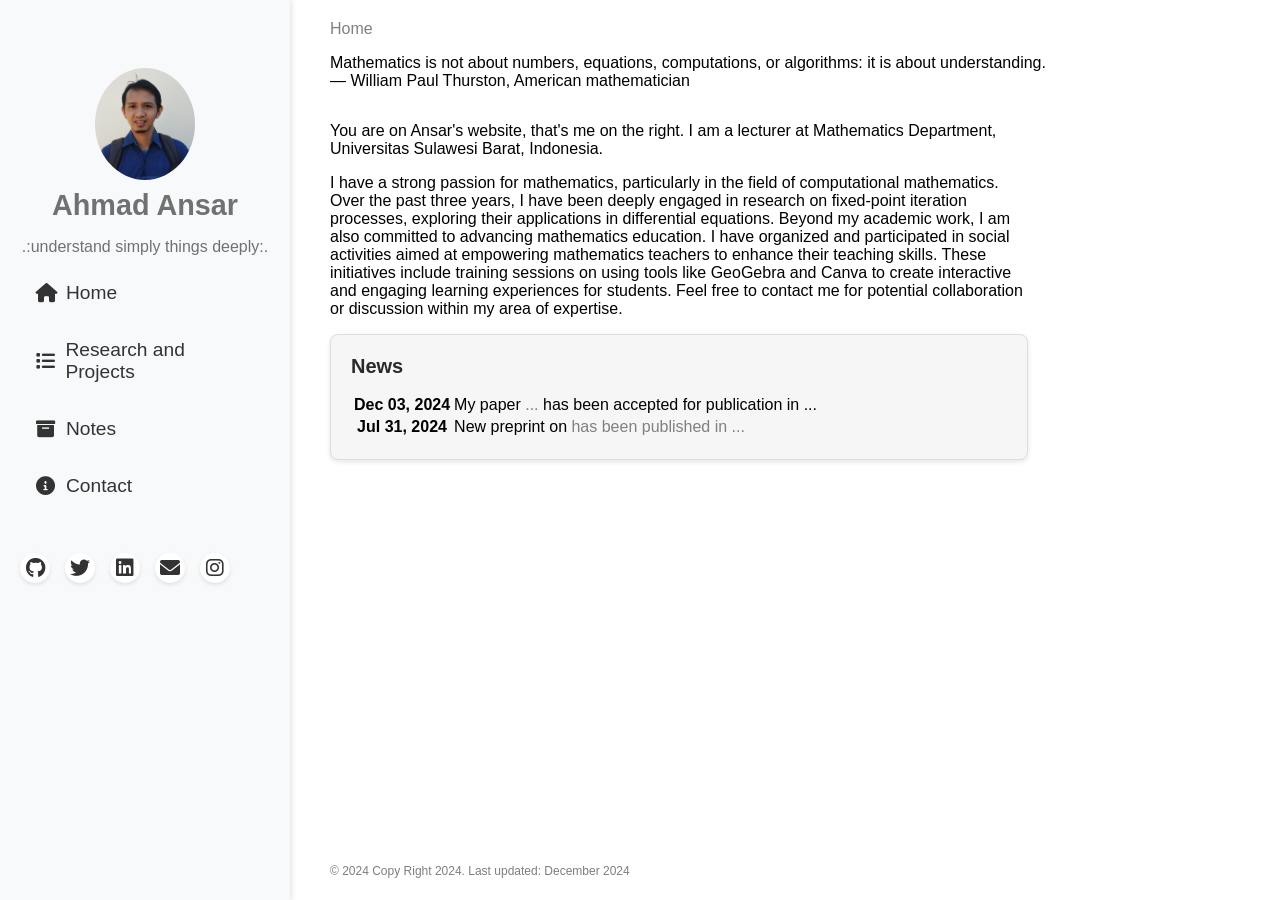
<file: index.html>
<!DOCTYPE html>
<html lang="en">
  <head>
    <meta charset="UTF-8" />
    <meta name="viewport" content="width=device-width, initial-scale=1.0" />
    <title>Ansar's Page</title>
    <link rel="stylesheet" href="styles.css" />
    <link href="https://cdnjs.cloudflare.com/ajax/libs/font-awesome/6.0.0-beta3/css/all.min.css" rel="stylesheet" />
  </head>
  <body>
    <div class="sidebar">
      <div class="logo">
        <img class="image" src="ansar.PNG" alt="Chirpy Logo" />
        <h1>Ahmad Ansar</h1>
        <p>.:understand simply things deeply:.</p>
      </div>
      <nav>
        <ul>
          <li>
            <a href="index.html" id="home-link">
              <i class="fas fa-home menu-icon"></i>
              Home
            </a>
          </li>
          <li>
            <a href="research.html" id="categories-link">
              <i class="fas fa-list menu-icon"></i>
              Research and Projects
            </a>
          </li>
                 <!-- i class="fas fa-tags menu-icon"-->
          <li>
            <a href="notes.html" id="archives-link">
              <i class="fas fa-archive menu-icon"></i>
              Notes
            </a>
          </li>
          <li>
            <a href="about.html" id="about-link">
              <i class="fas fa-info-circle menu-icon"></i>
              Contact
            </a>
          </li>
        </ul>
      </nav>
      <div class="social-icons">
        <a href="https://ahmadansar06.github.io/" target="_blank">
          <i class="fab fa-github"></i>
        </a>
        <a href="https://x.com/ahmadansar06" target="_blank">
          <i class="fab fa-twitter"></i>
        </a>
        <a href="https://www.linkedin.com/in/ahmad-ansar/" target="_blank">
          <i class="fab fa-linkedin"></i>
        </a>
        <a href="mailto:aa.math06@gmail.com" target="_blank">
          <i class="fas fa-envelope"></i>
        </a>
        <a href="https://www.instagram.com/ahmadansar06/" target="_blank">
          <i class="fab fa-instagram"></i>
        </a>
      </div>
    </div>

    <div class="content">
      <a href="index.html">Home</a>
      <header>
        <p> Mathematics is not about numbers, equations, computations, or algorithms: it is about understanding.<br/>
— William Paul Thurston, American mathematician <br/>
          </p>
      </header>
            <main>
           

                            
        <section class="cards">

           <div>
             <p>
               You are on Ansar's website, that's me on the right. I am a lecturer at Mathematics Department, Universitas Sulawesi Barat, Indonesia.
             </p>

             <p>I have a strong passion for mathematics, particularly in the field of computational mathematics. Over the past three years, I have been deeply engaged in research on fixed-point iteration processes, exploring their applications in differential equations.

Beyond my academic work, I am also committed to advancing mathematics education. I have organized and participated in social activities aimed at empowering mathematics teachers to enhance their teaching skills. These initiatives include training sessions on using tools like GeoGebra and Canva to create interactive and engaging learning experiences for students.

Feel free to contact me for potential collaboration or discussion within my area of expertise.</p>
 </div>
          
          <div class="card">
            <h2>News</h2>
            <p> </p>
            <div class="news"> 
              <div class="table-responsive" style="max-height: 60vw"> 
                <table class="table table-sm table-borderless"> 
                  <tr> <th scope="row" style="width: 20%">Dec 03, 2024</th> 
                    <td> My paper <a href="https://anchamath.wordpress.com/" rel="external nofollow noopener" target="_blank">...</a> 
                      has been accepted for publication in ... </td> </tr>
                  <tr> <th scope="row" style="width: 20%">Jul 31, 2024</th> 
                    <td> New preprint on <a href="https://anchamath.wordpress.com/" rel="external nofollow noopener" target="_blank">
                    has been published in ...</td> </tr>
                  </td> </tr>
                </table> 
              </div> 
            </div>
          </div>
        </section>
      </main>
      <p class="copyright">© 2024 Copy Right 2024. Last updated: December 2024</p>
    </div>

  </body>

</html>
</file>
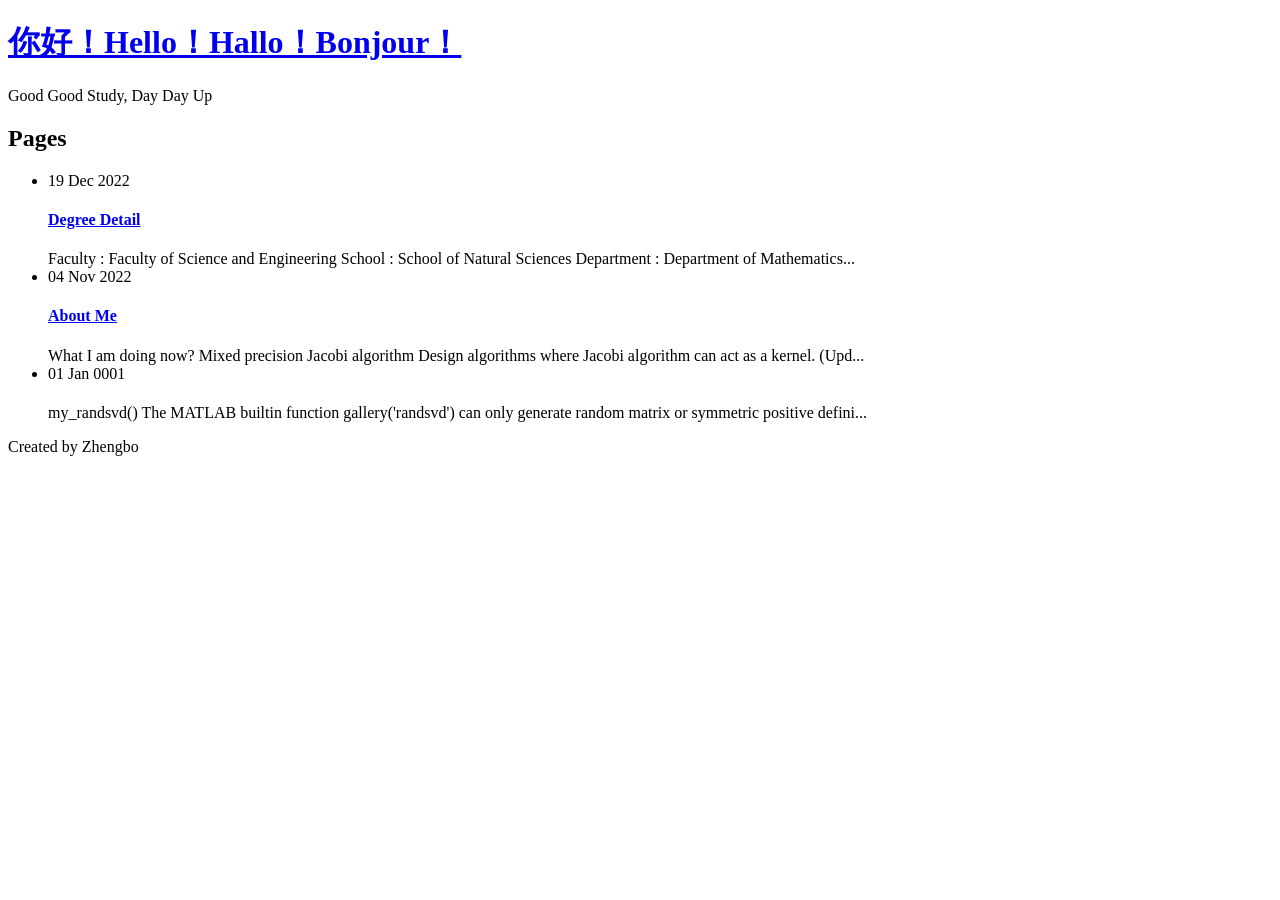
<file: pages/index.html>
<!DOCTYPE html>
<html>
<head>
	<meta charset="utf-8" />
	<meta http-equiv="X-UA-Compatible" content="IE=edge"><title>Pages - 你好！Hello！Hallo！Bonjour！</title><link rel="apple-touch-icon" sizes="180x180" href="/apple-touch-icon.png">
	<link rel="icon" type="image/png" sizes="32x32" href="/favicon-32x32.png">
	<link rel="icon" type="image/png" sizes="16x16" href="/favicon-16x16.png">
	<link rel="manifest" href="/site.webmanifest">

	<meta name="viewport" content="width=device-width, initial-scale=1">
	<link rel="alternate" type="application/rss+xml" href="https://zhengbo0503.github.io/pages/index.xml" title="你好！Hello！Hallo！Bonjour！" />
	<meta itemprop="name" content="Pages">
<meta itemprop="description" content=""><meta property="og:title" content="Pages" />
<meta property="og:description" content="" />
<meta property="og:type" content="website" />
<meta property="og:url" content="https://zhengbo0503.github.io/pages/" />
<meta name="twitter:card" content="summary"/>
<meta name="twitter:title" content="Pages"/>
<meta name="twitter:description" content=""/>
<link href='https://fonts.googleapis.com/css?family=Playfair+Display:700' rel='stylesheet' type='text/css'>
	<link rel="stylesheet" type="text/css" media="screen" href="https://zhengbo0503.github.io/css/normalize.css" />
	<link rel="stylesheet" type="text/css" media="screen" href="https://zhengbo0503.github.io/css/main.css" />

        <link id="dark-scheme" rel="stylesheet" type="text/css" href="https://zhengbo0503.github.io/css/dark.css" />

	
		<script src="https://zhengbo0503.github.io/js/main.js"></script>
	
</head>




<body>
	<div class="container wrapper list">
		<div class="header">
	
	<h1 class="site-title"><a href="https://zhengbo0503.github.io/">你好！Hello！Hallo！Bonjour！</a></h1>
	<div class="site-description"><p>Good Good Study, Day Day Up</p><nav class="nav social">
			<ul class="flat"></ul>
		</nav>
	</div>

	<nav class="nav">
		<ul class="flat">
			
		</ul>
	</nav>
</div>


		
		<h2 class="page-title">Pages</h2>
		
		
		

		<ul class="posts flat">
			
			
				<li class="post">
					<div class="post-header">
	<div class="meta">
		<div class="date">
			<span class="day">19</span>
			<span class="rest">Dec 2022</span>
		</div>
	</div>
	<div class="matter">
		<h4 class="title small">
			<a href="/pages/education/">Degree Detail</a>
		</h4>
		<span class="description">
			
				 Faculty : Faculty of Science and Engineering School : School of Natural Sciences Department : Department of Mathematics...
			
		</span>
	</div>
</div>

				</li>
				<li class="post">
					<div class="post-header">
	<div class="meta">
		<div class="date">
			<span class="day">04</span>
			<span class="rest">Nov 2022</span>
		</div>
	</div>
	<div class="matter">
		<h4 class="title small">
			<a href="/pages/about/">About Me</a>
		</h4>
		<span class="description">
			
				What I am doing now? Mixed precision Jacobi algorithm Design algorithms where Jacobi algorithm can act as a kernel.
(Upd...
			
		</span>
	</div>
</div>

				</li>
				<li class="post">
					<div class="post-header">
	<div class="meta">
		<div class="date">
			<span class="day">01</span>
			<span class="rest">Jan 0001</span>
		</div>
	</div>
	<div class="matter">
		<h4 class="title small">
			<a href="/pages/my_randsvd/"></a>
		</h4>
		<span class="description">
			
				my_randsvd() The MATLAB builtin function gallery('randsvd') can only generate random matrix or symmetric positive defini...
			
		</span>
	</div>
</div>

				</li>


		</ul>
	</div>

	<div class="footer wrapper">
	<nav class="nav">
		<div>  Created by Zhengbo</div>
	</nav>
</div>


<script type="application/javascript">
var doNotTrack = false;
if (!doNotTrack) {
	window.ga=window.ga||function(){(ga.q=ga.q||[]).push(arguments)};ga.l=+new Date;
	ga('create', 'UA-52525161-8', 'auto');
	
	ga('send', 'pageview');
}
</script>
<script async src='https://www.google-analytics.com/analytics.js'></script>

</body>

</html>
</file>
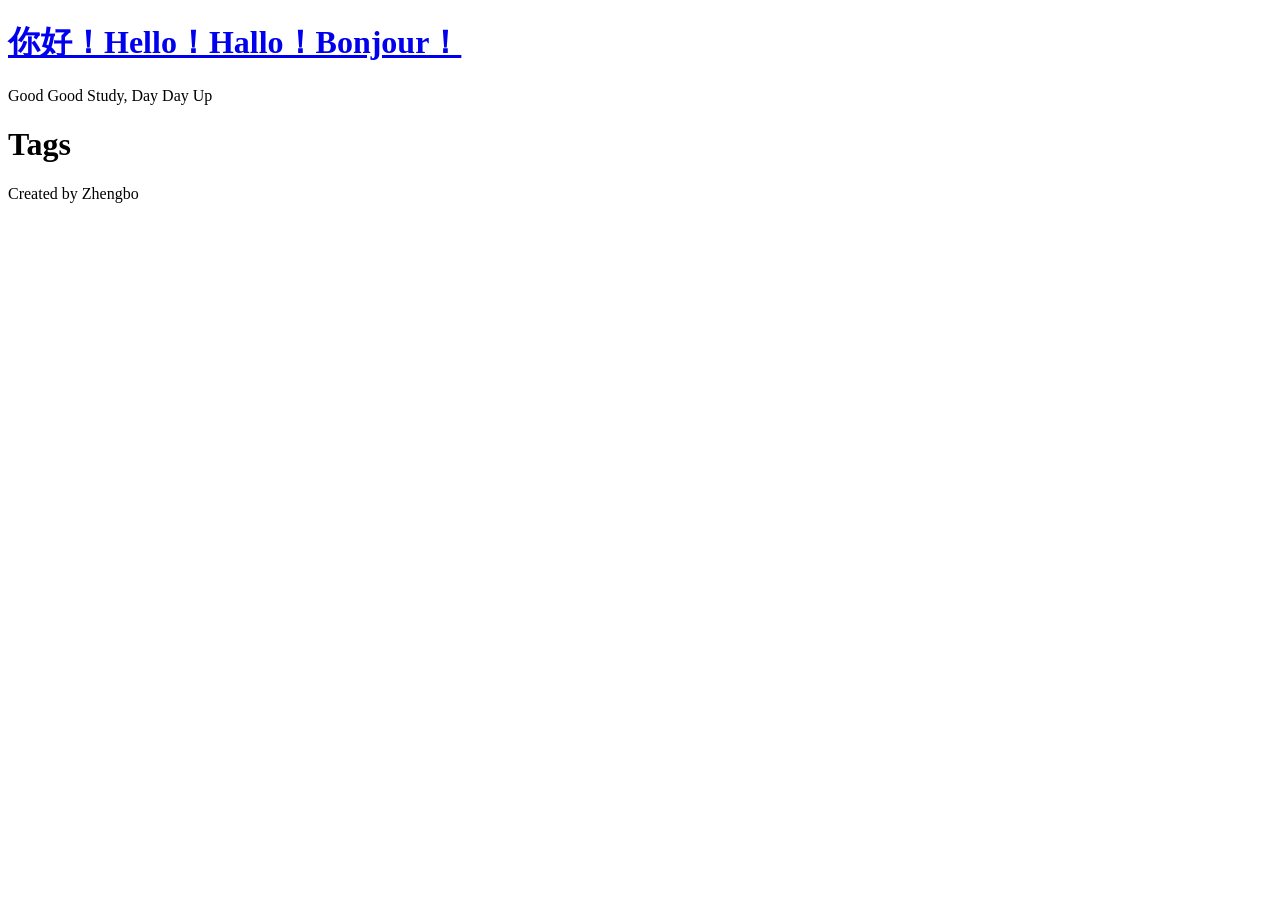
<file: tags/index.html>
<!DOCTYPE html>
<html>
<head>
	<meta charset="utf-8" />
	<meta http-equiv="X-UA-Compatible" content="IE=edge"><title>Tags - 你好！Hello！Hallo！Bonjour！</title><link rel="apple-touch-icon" sizes="180x180" href="/apple-touch-icon.png">
	<link rel="icon" type="image/png" sizes="32x32" href="/favicon-32x32.png">
	<link rel="icon" type="image/png" sizes="16x16" href="/favicon-16x16.png">
	<link rel="manifest" href="/site.webmanifest">

	<meta name="viewport" content="width=device-width, initial-scale=1">
	<link rel="alternate" type="application/rss+xml" href="https://zhengbo0503.github.io/tags/index.xml" title="你好！Hello！Hallo！Bonjour！" />
	<meta itemprop="name" content="Tags">
<meta itemprop="description" content=""><meta property="og:title" content="Tags" />
<meta property="og:description" content="" />
<meta property="og:type" content="website" />
<meta property="og:url" content="https://zhengbo0503.github.io/tags/" />
<meta name="twitter:card" content="summary"/>
<meta name="twitter:title" content="Tags"/>
<meta name="twitter:description" content=""/>
<link href='https://fonts.googleapis.com/css?family=Playfair+Display:700' rel='stylesheet' type='text/css'>
	<link rel="stylesheet" type="text/css" media="screen" href="https://zhengbo0503.github.io/css/normalize.css" />
	<link rel="stylesheet" type="text/css" media="screen" href="https://zhengbo0503.github.io/css/main.css" />

        <link id="dark-scheme" rel="stylesheet" type="text/css" href="https://zhengbo0503.github.io/css/dark.css" />

	
		<script src="https://zhengbo0503.github.io/js/main.js"></script>
	
</head>




<body>
	<div class="container wrapper tags">
		<div class="header">
	
	<h1 class="site-title"><a href="https://zhengbo0503.github.io/">你好！Hello！Hallo！Bonjour！</a></h1>
	<div class="site-description"><p>Good Good Study, Day Day Up</p><nav class="nav social">
			<ul class="flat"></ul>
		</nav>
	</div>

	<nav class="nav">
		<ul class="flat">
			
		</ul>
	</nav>
</div>


		<h1 class="page-title">Tags</h1>

		
		
		
		
		

		
		<div class="tag-cloud">
		
		</div>
	</div>

	<div class="footer wrapper">
	<nav class="nav">
		<div>  Created by Zhengbo</div>
	</nav>
</div>


<script type="application/javascript">
var doNotTrack = false;
if (!doNotTrack) {
	window.ga=window.ga||function(){(ga.q=ga.q||[]).push(arguments)};ga.l=+new Date;
	ga('create', 'UA-52525161-8', 'auto');
	
	ga('send', 'pageview');
}
</script>
<script async src='https://www.google-analytics.com/analytics.js'></script>

</body>

</html>
</file>
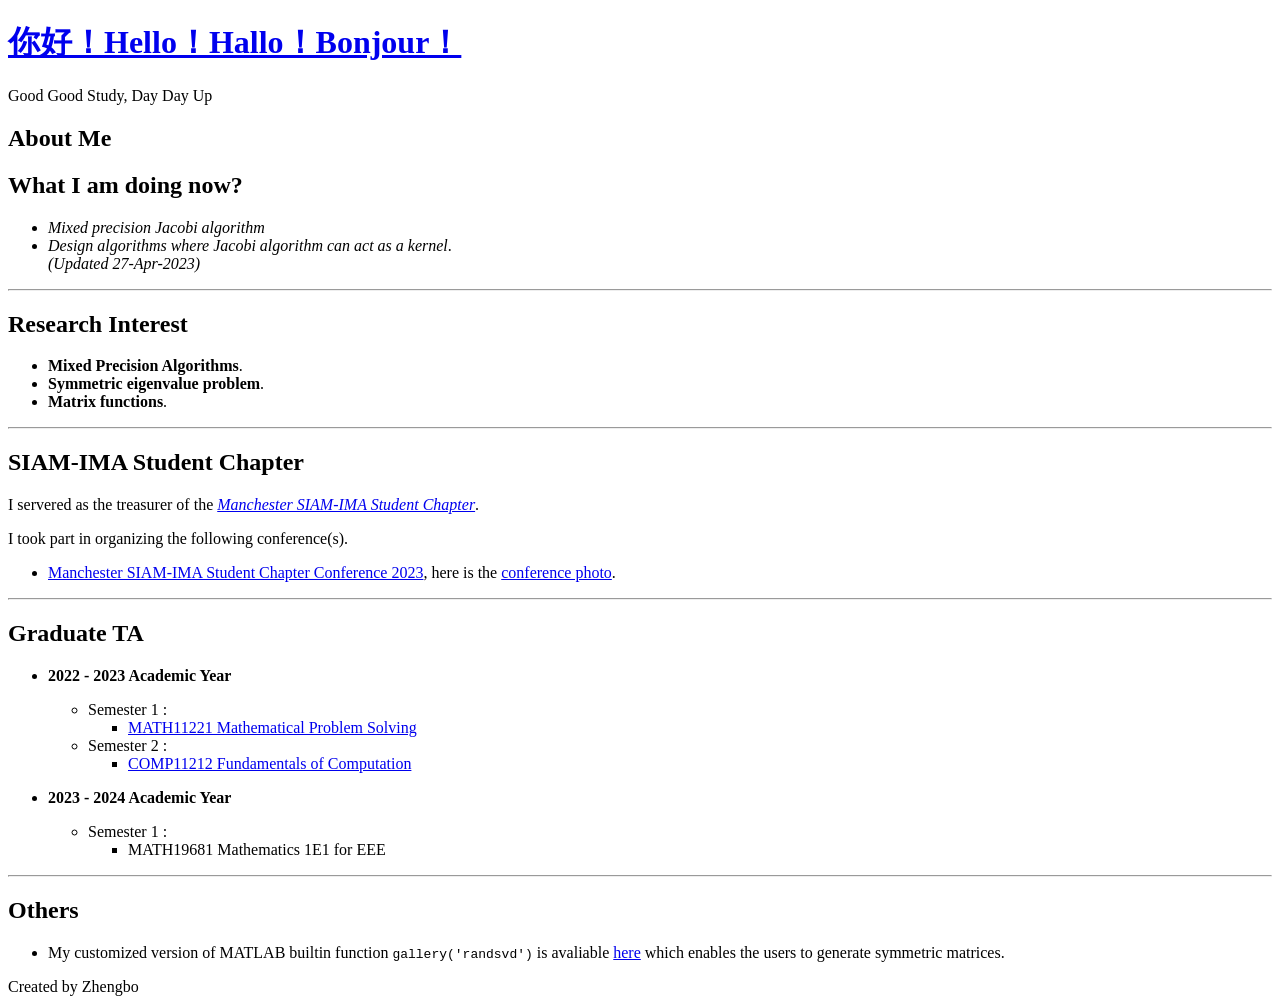
<file: pages/about/index.html>
<!DOCTYPE html>
<html>
<head>
	<meta charset="utf-8" />
	<meta http-equiv="X-UA-Compatible" content="IE=edge"><title>About Me - 你好！Hello！Hallo！Bonjour！</title><link rel="apple-touch-icon" sizes="180x180" href="/apple-touch-icon.png">
	<link rel="icon" type="image/png" sizes="32x32" href="/favicon-32x32.png">
	<link rel="icon" type="image/png" sizes="16x16" href="/favicon-16x16.png">
	<link rel="manifest" href="/site.webmanifest">

	<meta name="viewport" content="width=device-width, initial-scale=1">
	<link rel="alternate" type="application/rss+xml" href="https://zhengbo0503.github.io/pages/about/index.xml" title="你好！Hello！Hallo！Bonjour！" />
	<meta itemprop="name" content="About Me">
<meta itemprop="description" content=""><meta property="og:title" content="About Me" />
<meta property="og:description" content="" />
<meta property="og:type" content="website" />
<meta property="og:url" content="https://zhengbo0503.github.io/pages/about/" />
<meta name="twitter:card" content="summary"/>
<meta name="twitter:title" content="About Me"/>
<meta name="twitter:description" content=""/>
<link href='https://fonts.googleapis.com/css?family=Playfair+Display:700' rel='stylesheet' type='text/css'>
	<link rel="stylesheet" type="text/css" media="screen" href="https://zhengbo0503.github.io/css/normalize.css" />
	<link rel="stylesheet" type="text/css" media="screen" href="https://zhengbo0503.github.io/css/main.css" />

        <link id="dark-scheme" rel="stylesheet" type="text/css" href="https://zhengbo0503.github.io/css/dark.css" />

	
		<script src="https://zhengbo0503.github.io/js/main.js"></script>
	
</head>




<body>
	<div class="container wrapper list">
		<div class="header">
	
	<h1 class="site-title"><a href="https://zhengbo0503.github.io/">你好！Hello！Hallo！Bonjour！</a></h1>
	<div class="site-description"><p>Good Good Study, Day Day Up</p><nav class="nav social">
			<ul class="flat"></ul>
		</nav>
	</div>

	<nav class="nav">
		<ul class="flat">
			
		</ul>
	</nav>
</div>


		
		<h2 class="page-title">About Me</h2>
		
		
		<h2 id="what-i-am-doing-now">What I am doing now?</h2>
<ul>
<li><em>Mixed precision Jacobi algorithm</em></li>
<li><em>Design algorithms where Jacobi algorithm can act as a kernel</em>.<br>
<em>(Updated 27-Apr-2023)</em></li>
</ul>
<hr>
<h2 id="research-interest">Research Interest</h2>
<ul>
<li><strong>Mixed Precision Algorithms</strong>.</li>
<li><strong>Symmetric eigenvalue problem</strong>.</li>
<li><strong>Matrix functions</strong>.</li>
</ul>
<hr>
<h2 id="siam-ima-student-chapter">SIAM-IMA Student Chapter</h2>
<p>I servered as the treasurer of the <em><a href="https://www.maths.manchester.ac.uk/~siam/">Manchester SIAM-IMA Student Chapter</a></em>.</p>
<p>I took part in organizing the following conference(s).</p>
<ul>
<li><a href="https://www.maths.manchester.ac.uk/~siam/msiscc23/">Manchester SIAM-IMA Student Chapter Conference 2023</a>, here is the <a href="./siscc23.jpeg">conference photo</a>.</li>
</ul>
<!-- raw HTML omitted -->
<!-- raw HTML omitted -->
<hr>
<h2 id="graduate-ta">Graduate TA</h2>
<ul>
<li>
<p><strong>2022 - 2023 Academic Year</strong></p>
<ul>
<li>Semester 1 :
<ul>
<li><a href="https://www.manchester.ac.uk/study/undergraduate/courses/2022/01688/mmath-mathematics/course-details/MATH11221#course-unit-details">MATH11221 Mathematical Problem Solving</a></li>
</ul>
</li>
<li>Semester 2 :
<ul>
<li><a href="https://www.manchester.ac.uk/study/undergraduate/courses/2023/00560/bsc-computer-science/course-details/COMP11212#course-unit-details">COMP11212 Fundamentals of Computation</a></li>
</ul>
</li>
</ul>
</li>
<li>
<p><strong>2023 - 2024 Academic Year</strong></p>
<ul>
<li>Semester 1 :
<ul>
<li>MATH19681 Mathematics 1E1 for EEE</li>
</ul>
</li>
</ul>
</li>
</ul>
<hr>
<h2 id="others">Others</h2>
<ul>
<li>My customized version of MATLAB builtin function <code>gallery('randsvd')</code> is avaliable <a href="./my_randsvd.md">here</a> which enables the users to generate symmetric matrices.</li>
</ul>


		<ul class="posts flat">
			
			


		</ul>
	</div>

	<div class="footer wrapper">
	<nav class="nav">
		<div>  Created by Zhengbo</div>
	</nav>
</div>


<script type="application/javascript">
var doNotTrack = false;
if (!doNotTrack) {
	window.ga=window.ga||function(){(ga.q=ga.q||[]).push(arguments)};ga.l=+new Date;
	ga('create', 'UA-52525161-8', 'auto');
	
	ga('send', 'pageview');
}
</script>
<script async src='https://www.google-analytics.com/analytics.js'></script>

</body>

</html>
</file>
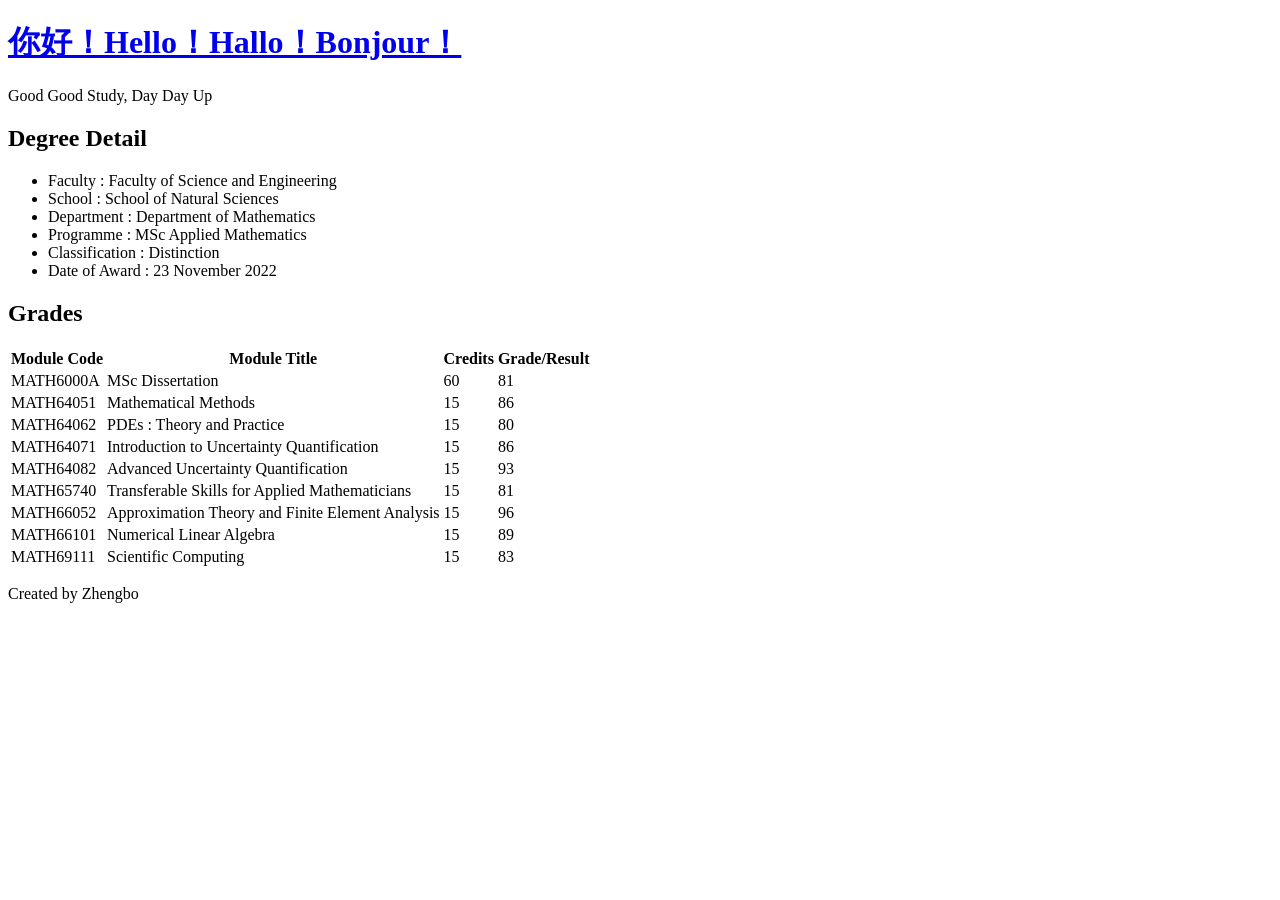
<file: pages/education/index.html>
<!DOCTYPE html>
<html>
<head>
	<meta charset="utf-8" />
	<meta http-equiv="X-UA-Compatible" content="IE=edge"><title>Degree Detail - 你好！Hello！Hallo！Bonjour！</title><link rel="apple-touch-icon" sizes="180x180" href="/apple-touch-icon.png">
	<link rel="icon" type="image/png" sizes="32x32" href="/favicon-32x32.png">
	<link rel="icon" type="image/png" sizes="16x16" href="/favicon-16x16.png">
	<link rel="manifest" href="/site.webmanifest">

	<meta name="viewport" content="width=device-width, initial-scale=1">
	<link rel="alternate" type="application/rss+xml" href="https://zhengbo0503.github.io/pages/education/index.xml" title="你好！Hello！Hallo！Bonjour！" />
	<meta itemprop="name" content="Degree Detail">
<meta itemprop="description" content=""><meta property="og:title" content="Degree Detail" />
<meta property="og:description" content="" />
<meta property="og:type" content="website" />
<meta property="og:url" content="https://zhengbo0503.github.io/pages/education/" />
<meta name="twitter:card" content="summary"/>
<meta name="twitter:title" content="Degree Detail"/>
<meta name="twitter:description" content=""/>
<link href='https://fonts.googleapis.com/css?family=Playfair+Display:700' rel='stylesheet' type='text/css'>
	<link rel="stylesheet" type="text/css" media="screen" href="https://zhengbo0503.github.io/css/normalize.css" />
	<link rel="stylesheet" type="text/css" media="screen" href="https://zhengbo0503.github.io/css/main.css" />

        <link id="dark-scheme" rel="stylesheet" type="text/css" href="https://zhengbo0503.github.io/css/dark.css" />

	
		<script src="https://zhengbo0503.github.io/js/main.js"></script>
	
</head>




<body>
	<div class="container wrapper list">
		<div class="header">
	
	<h1 class="site-title"><a href="https://zhengbo0503.github.io/">你好！Hello！Hallo！Bonjour！</a></h1>
	<div class="site-description"><p>Good Good Study, Day Day Up</p><nav class="nav social">
			<ul class="flat"></ul>
		</nav>
	</div>

	<nav class="nav">
		<ul class="flat">
			
		</ul>
	</nav>
</div>


		
		<h2 class="page-title">Degree Detail</h2>
		
		
		<ul>
<li>Faculty : Faculty of Science and Engineering</li>
<li>School : School of Natural Sciences</li>
<li>Department : Department of Mathematics</li>
<li>Programme : MSc Applied Mathematics</li>
<li>Classification : Distinction</li>
<li>Date of Award : 23 November 2022</li>
</ul>
<h2 id="grades">Grades</h2>
<table>
<thead>
<tr>
<th>Module Code</th>
<th>Module Title</th>
<th>Credits</th>
<th>Grade/Result</th>
</tr>
</thead>
<tbody>
<tr>
<td>MATH6000A</td>
<td>MSc Dissertation</td>
<td>60</td>
<td>81</td>
</tr>
<tr>
<td>MATH64051</td>
<td>Mathematical Methods</td>
<td>15</td>
<td>86</td>
</tr>
<tr>
<td>MATH64062</td>
<td>PDEs : Theory and Practice</td>
<td>15</td>
<td>80</td>
</tr>
<tr>
<td>MATH64071</td>
<td>Introduction to Uncertainty Quantification</td>
<td>15</td>
<td>86</td>
</tr>
<tr>
<td>MATH64082</td>
<td>Advanced Uncertainty Quantification</td>
<td>15</td>
<td>93</td>
</tr>
<tr>
<td>MATH65740</td>
<td>Transferable Skills for Applied Mathematicians</td>
<td>15</td>
<td>81</td>
</tr>
<tr>
<td>MATH66052</td>
<td>Approximation Theory and Finite Element Analysis</td>
<td>15</td>
<td>96</td>
</tr>
<tr>
<td>MATH66101</td>
<td>Numerical Linear Algebra</td>
<td>15</td>
<td>89</td>
</tr>
<tr>
<td>MATH69111</td>
<td>Scientific Computing</td>
<td>15</td>
<td>83</td>
</tr>
</tbody>
</table>


		<ul class="posts flat">
			
			


		</ul>
	</div>

	<div class="footer wrapper">
	<nav class="nav">
		<div>  Created by Zhengbo</div>
	</nav>
</div>


<script type="application/javascript">
var doNotTrack = false;
if (!doNotTrack) {
	window.ga=window.ga||function(){(ga.q=ga.q||[]).push(arguments)};ga.l=+new Date;
	ga('create', 'UA-52525161-8', 'auto');
	
	ga('send', 'pageview');
}
</script>
<script async src='https://www.google-analytics.com/analytics.js'></script>

</body>

</html>
</file>
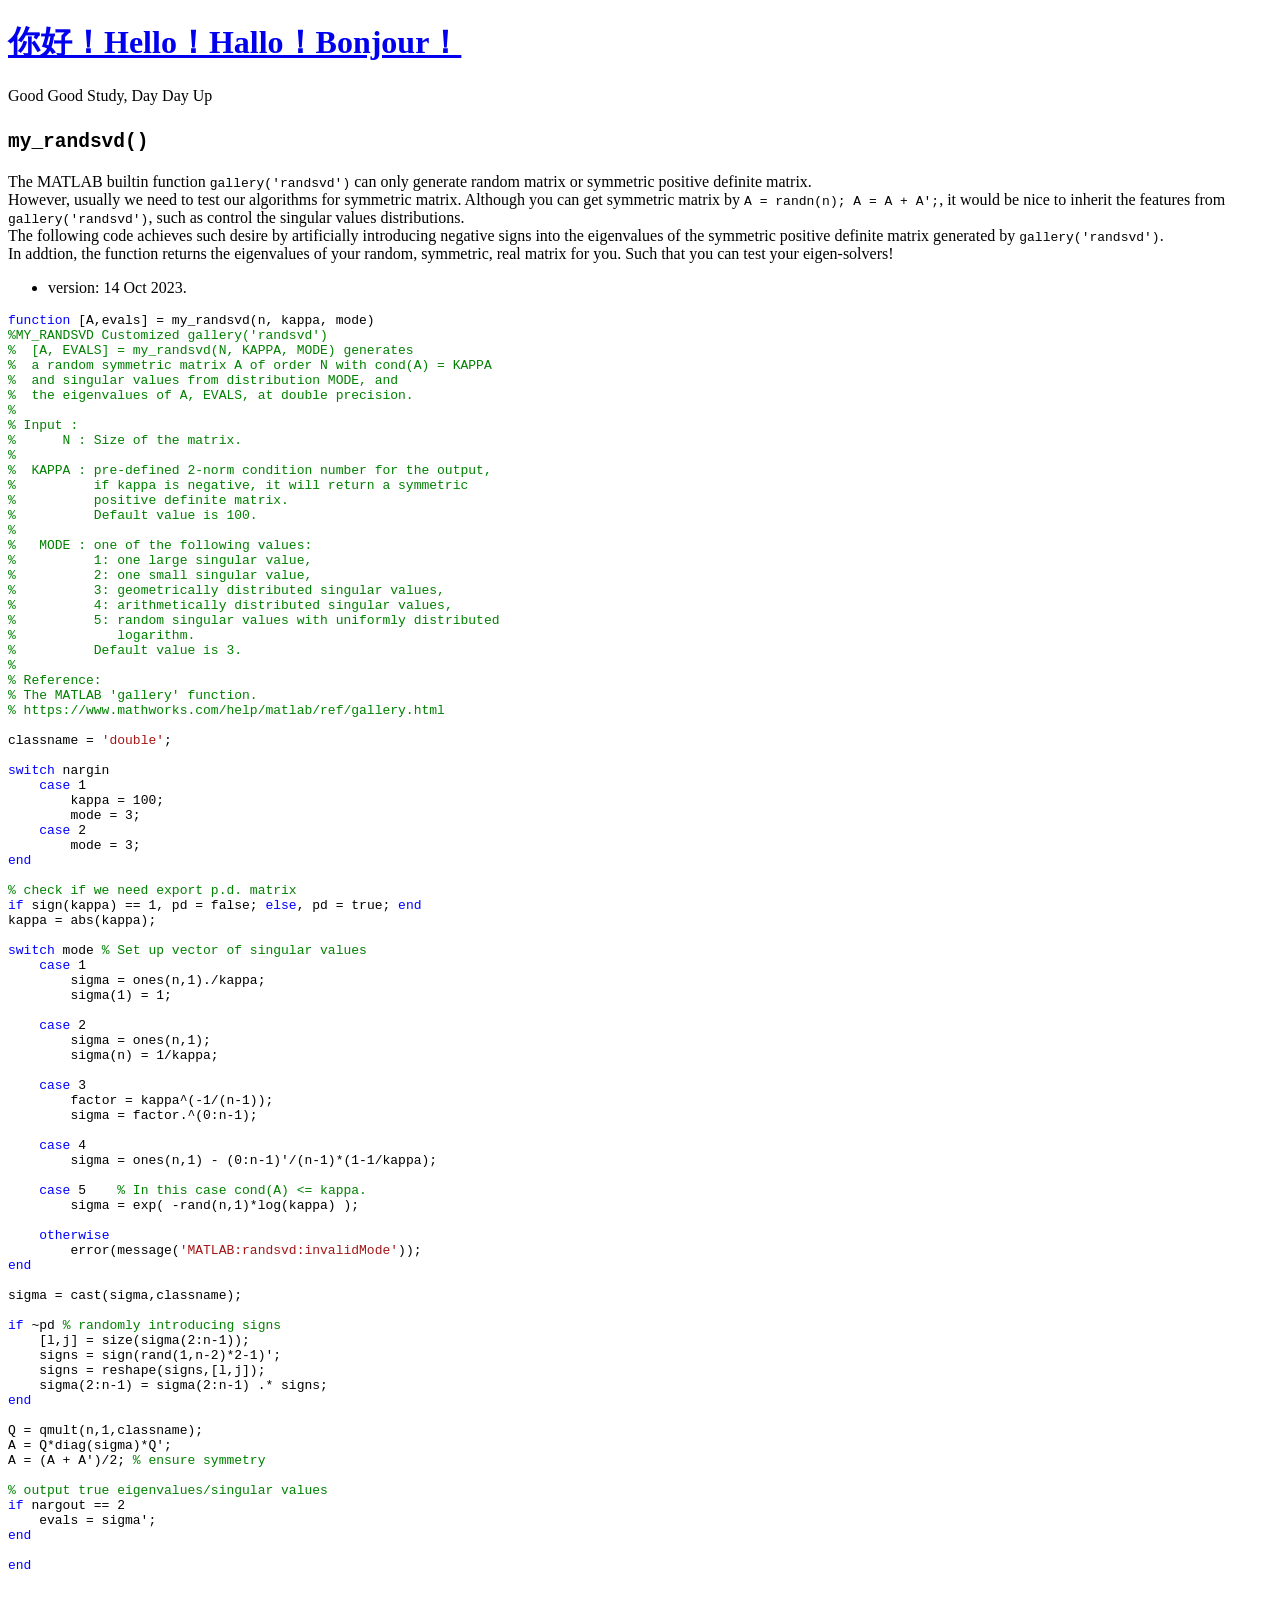
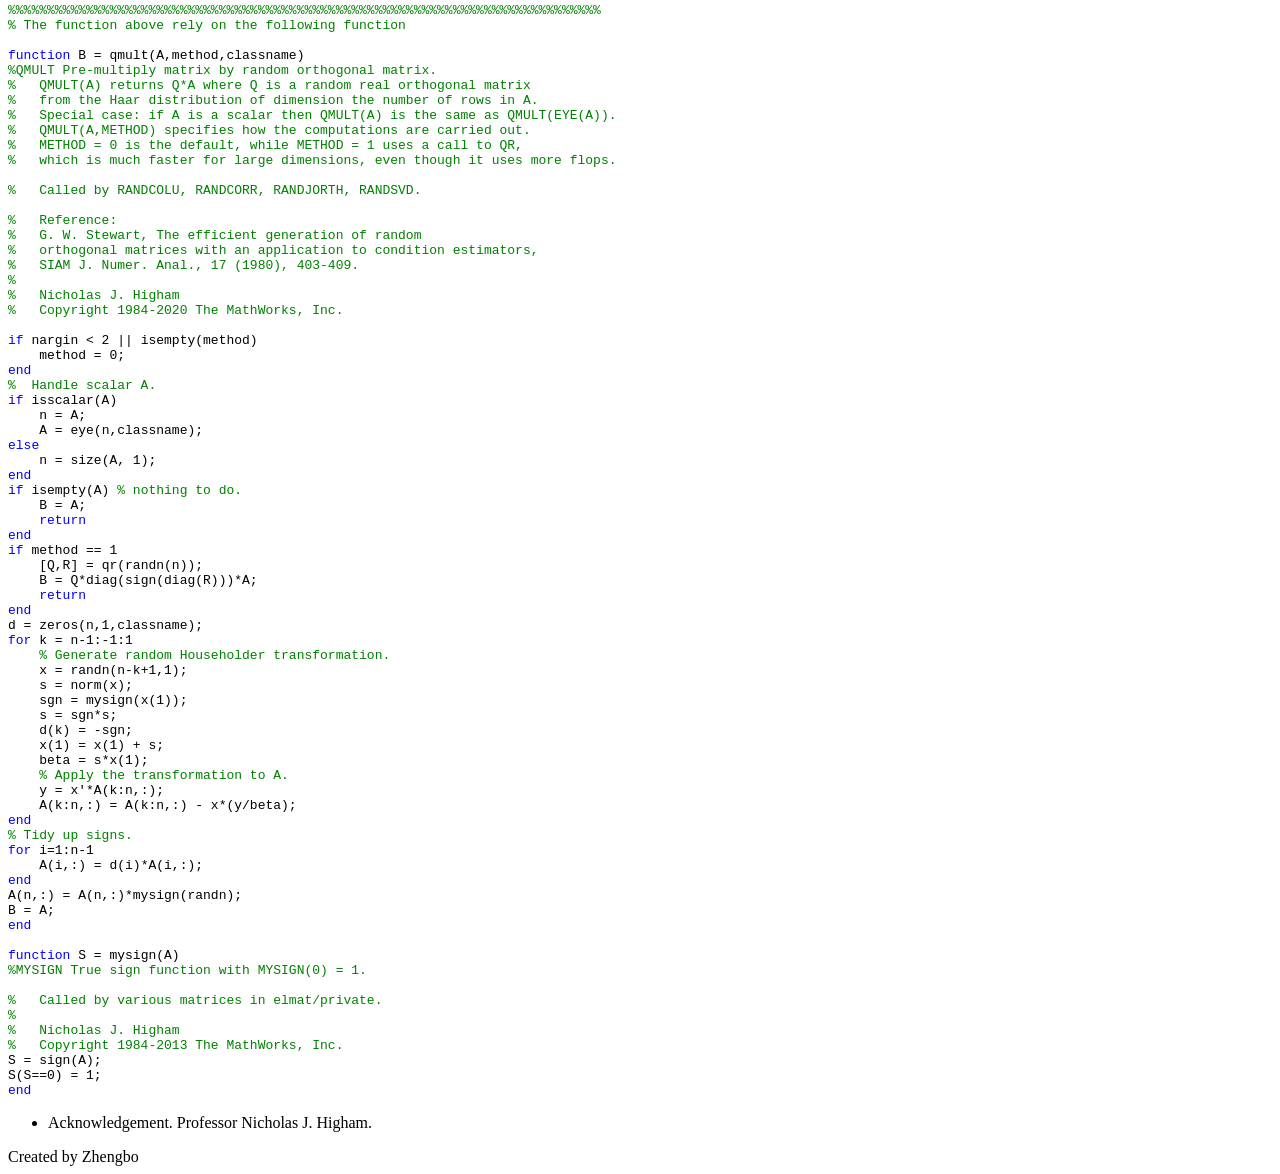
<file: pages/my_randsvd/index.html>
<!DOCTYPE html>
<html>
<head>
	<meta charset="utf-8" />
	<meta http-equiv="X-UA-Compatible" content="IE=edge"><title> - 你好！Hello！Hallo！Bonjour！</title><link rel="apple-touch-icon" sizes="180x180" href="/apple-touch-icon.png">
	<link rel="icon" type="image/png" sizes="32x32" href="/favicon-32x32.png">
	<link rel="icon" type="image/png" sizes="16x16" href="/favicon-16x16.png">
	<link rel="manifest" href="/site.webmanifest">

	<meta name="viewport" content="width=device-width, initial-scale=1">
	<meta itemprop="name" content="">
<meta itemprop="description" content="my_randsvd() The MATLAB builtin function gallery(&#39;randsvd&#39;) can only generate random matrix or symmetric positive definite matrix.
However, usually we need to test our algorithms for symmetric matrix. Although you can get symmetric matrix by A = randn(n); A = A &#43; A&#39;;, it would be nice to inherit the features from gallery(&#39;randsvd&#39;), such as control the singular values distributions.
The following code achieves such desire by artificially introducing negative signs into the eigenvalues of the symmetric positive definite matrix generated by gallery(&#39;randsvd&#39;).">

<meta itemprop="wordCount" content="711">
<meta itemprop="keywords" content="" /><meta property="og:title" content="" />
<meta property="og:description" content="my_randsvd() The MATLAB builtin function gallery(&#39;randsvd&#39;) can only generate random matrix or symmetric positive definite matrix.
However, usually we need to test our algorithms for symmetric matrix. Although you can get symmetric matrix by A = randn(n); A = A &#43; A&#39;;, it would be nice to inherit the features from gallery(&#39;randsvd&#39;), such as control the singular values distributions.
The following code achieves such desire by artificially introducing negative signs into the eigenvalues of the symmetric positive definite matrix generated by gallery(&#39;randsvd&#39;)." />
<meta property="og:type" content="article" />
<meta property="og:url" content="https://zhengbo0503.github.io/pages/my_randsvd/" /><meta property="article:section" content="pages" />


<meta name="twitter:card" content="summary"/>
<meta name="twitter:title" content=""/>
<meta name="twitter:description" content="my_randsvd() The MATLAB builtin function gallery(&#39;randsvd&#39;) can only generate random matrix or symmetric positive definite matrix.
However, usually we need to test our algorithms for symmetric matrix. Although you can get symmetric matrix by A = randn(n); A = A &#43; A&#39;;, it would be nice to inherit the features from gallery(&#39;randsvd&#39;), such as control the singular values distributions.
The following code achieves such desire by artificially introducing negative signs into the eigenvalues of the symmetric positive definite matrix generated by gallery(&#39;randsvd&#39;)."/>
<link href='https://fonts.googleapis.com/css?family=Playfair+Display:700' rel='stylesheet' type='text/css'>
	<link rel="stylesheet" type="text/css" media="screen" href="https://zhengbo0503.github.io/css/normalize.css" />
	<link rel="stylesheet" type="text/css" media="screen" href="https://zhengbo0503.github.io/css/main.css" />

        <link id="dark-scheme" rel="stylesheet" type="text/css" href="https://zhengbo0503.github.io/css/dark.css" />

	
		<script src="https://zhengbo0503.github.io/js/main.js"></script>
	
</head>



<body>
	<div class="container wrapper">
		<div class="header">
	
	<h1 class="site-title"><a href="https://zhengbo0503.github.io/">你好！Hello！Hallo！Bonjour！</a></h1>
	<div class="site-description"><p>Good Good Study, Day Day Up</p><nav class="nav social">
			<ul class="flat"></ul>
		</nav>
	</div>

	<nav class="nav">
		<ul class="flat">
			
		</ul>
	</nav>
</div>


		<div class="post">
			<div class="post-header">
				
				<div class="matter">
					<h1 class="title"></h1>
					
				</div>
			</div>
					
			<div>
				
			</div>
			<div class="markdown">
				<h2 id="my_randsvd"><code>my_randsvd()</code></h2>
<p>The MATLAB builtin function <code>gallery('randsvd')</code> can only generate random matrix
or symmetric positive definite matrix.<br>
However, usually we need to test our algorithms
for symmetric matrix. Although you can get symmetric matrix by
<code>A = randn(n); A = A + A';</code>, it would be nice to inherit the features from
<code>gallery('randsvd')</code>, such as control the singular values distributions.<br>
The following code achieves such desire by artificially introducing
negative signs into the eigenvalues of the symmetric positive definite
matrix generated by <code>gallery('randsvd')</code>.<br>
In addtion, the function returns the eigenvalues of your random, symmetric,
real matrix for you. Such that you can test your eigen-solvers!</p>
<ul>
<li>version: 14 Oct 2023.</li>
</ul>
<div class="highlight"><pre tabindex="0" style="background-color:#fff;-moz-tab-size:4;-o-tab-size:4;tab-size:4;"><code class="language-matlab" data-lang="matlab"><span style="display:flex;"><span><span style="color:#00f">function</span> [A,evals] = my_randsvd(n, kappa, mode)
</span></span><span style="display:flex;"><span><span style="color:#008000">%MY_RANDSVD Customized gallery(&#39;randsvd&#39;)</span>
</span></span><span style="display:flex;"><span><span style="color:#008000">%  [A, EVALS] = my_randsvd(N, KAPPA, MODE) generates</span>
</span></span><span style="display:flex;"><span><span style="color:#008000">%  a random symmetric matrix A of order N with cond(A) = KAPPA</span>
</span></span><span style="display:flex;"><span><span style="color:#008000">%  and singular values from distribution MODE, and </span>
</span></span><span style="display:flex;"><span><span style="color:#008000">%  the eigenvalues of A, EVALS, at double precision. </span>
</span></span><span style="display:flex;"><span><span style="color:#008000">%</span>
</span></span><span style="display:flex;"><span><span style="color:#008000">% Input :</span>
</span></span><span style="display:flex;"><span><span style="color:#008000">%      N : Size of the matrix.</span>
</span></span><span style="display:flex;"><span><span style="color:#008000">%  </span>
</span></span><span style="display:flex;"><span><span style="color:#008000">%  KAPPA : pre-defined 2-norm condition number for the output,</span>
</span></span><span style="display:flex;"><span><span style="color:#008000">%          if kappa is negative, it will return a symmetric</span>
</span></span><span style="display:flex;"><span><span style="color:#008000">%          positive definite matrix.</span>
</span></span><span style="display:flex;"><span><span style="color:#008000">%		   Default value is 100.</span>
</span></span><span style="display:flex;"><span><span style="color:#008000">%  </span>
</span></span><span style="display:flex;"><span><span style="color:#008000">%   MODE : one of the following values:</span>
</span></span><span style="display:flex;"><span><span style="color:#008000">%	       1: one large singular value,</span>
</span></span><span style="display:flex;"><span><span style="color:#008000">%		   2: one small singular value,</span>
</span></span><span style="display:flex;"><span><span style="color:#008000">%		   3: geometrically distributed singular values,</span>
</span></span><span style="display:flex;"><span><span style="color:#008000">%		   4: arithmetically distributed singular values,</span>
</span></span><span style="display:flex;"><span><span style="color:#008000">%		   5: random singular values with uniformly distributed</span>
</span></span><span style="display:flex;"><span><span style="color:#008000">%		      logarithm.</span>
</span></span><span style="display:flex;"><span><span style="color:#008000">%          Default value is 3. </span>
</span></span><span style="display:flex;"><span><span style="color:#008000">%</span>
</span></span><span style="display:flex;"><span><span style="color:#008000">% Reference:</span>
</span></span><span style="display:flex;"><span><span style="color:#008000">% The MATLAB &#39;gallery&#39; function.</span>
</span></span><span style="display:flex;"><span><span style="color:#008000">% https://www.mathworks.com/help/matlab/ref/gallery.html </span>
</span></span><span style="display:flex;"><span>
</span></span><span style="display:flex;"><span>classname = <span style="color:#a31515">&#39;double&#39;</span>;
</span></span><span style="display:flex;"><span>
</span></span><span style="display:flex;"><span><span style="color:#00f">switch</span> nargin
</span></span><span style="display:flex;"><span>	<span style="color:#00f">case</span> 1
</span></span><span style="display:flex;"><span>		kappa = 100;
</span></span><span style="display:flex;"><span>		mode = 3;
</span></span><span style="display:flex;"><span>	<span style="color:#00f">case</span> 2
</span></span><span style="display:flex;"><span>		mode = 3;
</span></span><span style="display:flex;"><span><span style="color:#00f">end</span>
</span></span><span style="display:flex;"><span>
</span></span><span style="display:flex;"><span><span style="color:#008000">% check if we need export p.d. matrix</span>
</span></span><span style="display:flex;"><span><span style="color:#00f">if</span> sign(kappa) == 1, pd = false; <span style="color:#00f">else</span>, pd = true; <span style="color:#00f">end</span>
</span></span><span style="display:flex;"><span>kappa = abs(kappa);
</span></span><span style="display:flex;"><span>
</span></span><span style="display:flex;"><span><span style="color:#00f">switch</span> mode <span style="color:#008000">% Set up vector of singular values</span>
</span></span><span style="display:flex;"><span>	<span style="color:#00f">case</span> 1
</span></span><span style="display:flex;"><span>		sigma = ones(n,1)./kappa;
</span></span><span style="display:flex;"><span>		sigma(1) = 1;
</span></span><span style="display:flex;"><span>
</span></span><span style="display:flex;"><span>	<span style="color:#00f">case</span> 2
</span></span><span style="display:flex;"><span>		sigma = ones(n,1);
</span></span><span style="display:flex;"><span>		sigma(n) = 1/kappa;
</span></span><span style="display:flex;"><span>
</span></span><span style="display:flex;"><span>	<span style="color:#00f">case</span> 3
</span></span><span style="display:flex;"><span>		factor = kappa^(-1/(n-1));
</span></span><span style="display:flex;"><span>		sigma = factor.^(0:n-1);
</span></span><span style="display:flex;"><span>
</span></span><span style="display:flex;"><span>	<span style="color:#00f">case</span> 4
</span></span><span style="display:flex;"><span>		sigma = ones(n,1) - (0:n-1)&#39;/(n-1)*(1-1/kappa);
</span></span><span style="display:flex;"><span>
</span></span><span style="display:flex;"><span>	<span style="color:#00f">case</span> 5    <span style="color:#008000">% In this case cond(A) &lt;= kappa.</span>
</span></span><span style="display:flex;"><span>		sigma = exp( -rand(n,1)*log(kappa) );
</span></span><span style="display:flex;"><span>
</span></span><span style="display:flex;"><span>	<span style="color:#00f">otherwise</span>
</span></span><span style="display:flex;"><span>		error(message(<span style="color:#a31515">&#39;MATLAB:randsvd:invalidMode&#39;</span>));
</span></span><span style="display:flex;"><span><span style="color:#00f">end</span>
</span></span><span style="display:flex;"><span>
</span></span><span style="display:flex;"><span>sigma = cast(sigma,classname);
</span></span><span style="display:flex;"><span>
</span></span><span style="display:flex;"><span><span style="color:#00f">if</span> ~pd <span style="color:#008000">% randomly introducing signs</span>
</span></span><span style="display:flex;"><span>	[l,j] = size(sigma(2:n-1));
</span></span><span style="display:flex;"><span>	signs = sign(rand(1,n-2)*2-1)&#39;;
</span></span><span style="display:flex;"><span>	signs = reshape(signs,[l,j]);
</span></span><span style="display:flex;"><span>	sigma(2:n-1) = sigma(2:n-1) .* signs;
</span></span><span style="display:flex;"><span><span style="color:#00f">end</span>
</span></span><span style="display:flex;"><span>
</span></span><span style="display:flex;"><span>Q = qmult(n,1,classname);
</span></span><span style="display:flex;"><span>A = Q*diag(sigma)*Q&#39;;
</span></span><span style="display:flex;"><span>A = (A + A&#39;)/2; <span style="color:#008000">% ensure symmetry</span>
</span></span><span style="display:flex;"><span>
</span></span><span style="display:flex;"><span><span style="color:#008000">% output true eigenvalues/singular values</span>
</span></span><span style="display:flex;"><span><span style="color:#00f">if</span> nargout == 2
</span></span><span style="display:flex;"><span>    evals = sigma&#39;;
</span></span><span style="display:flex;"><span><span style="color:#00f">end</span>
</span></span><span style="display:flex;"><span>
</span></span><span style="display:flex;"><span><span style="color:#00f">end</span>
</span></span><span style="display:flex;"><span>
</span></span><span style="display:flex;"><span>
</span></span><span style="display:flex;"><span><span style="color:#008000">%%%%%%%%%%%%%%%%%%%%%%%%%%%%%%%%%%%%%%%%%%%%%%%%%%%%%%%%%%%%%%%%%%%%%%%%%%%%</span>
</span></span><span style="display:flex;"><span><span style="color:#008000">% The function above rely on the following function</span>
</span></span><span style="display:flex;"><span>
</span></span><span style="display:flex;"><span><span style="color:#00f">function</span> B = qmult(A,method,classname)
</span></span><span style="display:flex;"><span><span style="color:#008000">%QMULT Pre-multiply matrix by random orthogonal matrix.</span>
</span></span><span style="display:flex;"><span><span style="color:#008000">%   QMULT(A) returns Q*A where Q is a random real orthogonal matrix</span>
</span></span><span style="display:flex;"><span><span style="color:#008000">%   from the Haar distribution of dimension the number of rows in A.</span>
</span></span><span style="display:flex;"><span><span style="color:#008000">%   Special case: if A is a scalar then QMULT(A) is the same as QMULT(EYE(A)).</span>
</span></span><span style="display:flex;"><span><span style="color:#008000">%   QMULT(A,METHOD) specifies how the computations are carried out.</span>
</span></span><span style="display:flex;"><span><span style="color:#008000">%   METHOD = 0 is the default, while METHOD = 1 uses a call to QR,</span>
</span></span><span style="display:flex;"><span><span style="color:#008000">%   which is much faster for large dimensions, even though it uses more flops.</span>
</span></span><span style="display:flex;"><span>
</span></span><span style="display:flex;"><span><span style="color:#008000">%   Called by RANDCOLU, RANDCORR, RANDJORTH, RANDSVD.</span>
</span></span><span style="display:flex;"><span>
</span></span><span style="display:flex;"><span><span style="color:#008000">%   Reference:</span>
</span></span><span style="display:flex;"><span><span style="color:#008000">%   G. W. Stewart, The efficient generation of random</span>
</span></span><span style="display:flex;"><span><span style="color:#008000">%   orthogonal matrices with an application to condition estimators,</span>
</span></span><span style="display:flex;"><span><span style="color:#008000">%   SIAM J. Numer. Anal., 17 (1980), 403-409.</span>
</span></span><span style="display:flex;"><span><span style="color:#008000">%</span>
</span></span><span style="display:flex;"><span><span style="color:#008000">%   Nicholas J. Higham</span>
</span></span><span style="display:flex;"><span><span style="color:#008000">%   Copyright 1984-2020 The MathWorks, Inc.</span>
</span></span><span style="display:flex;"><span>
</span></span><span style="display:flex;"><span><span style="color:#00f">if</span> nargin &lt; 2 || isempty(method)
</span></span><span style="display:flex;"><span>	method = 0;
</span></span><span style="display:flex;"><span><span style="color:#00f">end</span>
</span></span><span style="display:flex;"><span><span style="color:#008000">%  Handle scalar A.</span>
</span></span><span style="display:flex;"><span><span style="color:#00f">if</span> isscalar(A)
</span></span><span style="display:flex;"><span>	n = A;
</span></span><span style="display:flex;"><span>	A = eye(n,classname);
</span></span><span style="display:flex;"><span><span style="color:#00f">else</span>
</span></span><span style="display:flex;"><span>	n = size(A, 1);
</span></span><span style="display:flex;"><span><span style="color:#00f">end</span>
</span></span><span style="display:flex;"><span><span style="color:#00f">if</span> isempty(A) <span style="color:#008000">% nothing to do.</span>
</span></span><span style="display:flex;"><span>	B = A;
</span></span><span style="display:flex;"><span>	<span style="color:#00f">return</span>
</span></span><span style="display:flex;"><span><span style="color:#00f">end</span>
</span></span><span style="display:flex;"><span><span style="color:#00f">if</span> method == 1
</span></span><span style="display:flex;"><span>	[Q,R] = qr(randn(n));
</span></span><span style="display:flex;"><span>	B = Q*diag(sign(diag(R)))*A;
</span></span><span style="display:flex;"><span>	<span style="color:#00f">return</span>
</span></span><span style="display:flex;"><span><span style="color:#00f">end</span>
</span></span><span style="display:flex;"><span>d = zeros(n,1,classname);
</span></span><span style="display:flex;"><span><span style="color:#00f">for</span> k = n-1:-1:1
</span></span><span style="display:flex;"><span>	<span style="color:#008000">% Generate random Householder transformation.</span>
</span></span><span style="display:flex;"><span>	x = randn(n-k+1,1);
</span></span><span style="display:flex;"><span>	s = norm(x);
</span></span><span style="display:flex;"><span>	sgn = mysign(x(1));
</span></span><span style="display:flex;"><span>	s = sgn*s;
</span></span><span style="display:flex;"><span>	d(k) = -sgn;
</span></span><span style="display:flex;"><span>	x(1) = x(1) + s;
</span></span><span style="display:flex;"><span>	beta = s*x(1);
</span></span><span style="display:flex;"><span>	<span style="color:#008000">% Apply the transformation to A.</span>
</span></span><span style="display:flex;"><span>	y = x&#39;*A(k:n,:);
</span></span><span style="display:flex;"><span>	A(k:n,:) = A(k:n,:) - x*(y/beta);
</span></span><span style="display:flex;"><span><span style="color:#00f">end</span>
</span></span><span style="display:flex;"><span><span style="color:#008000">% Tidy up signs.</span>
</span></span><span style="display:flex;"><span><span style="color:#00f">for</span> i=1:n-1
</span></span><span style="display:flex;"><span>	A(i,:) = d(i)*A(i,:);
</span></span><span style="display:flex;"><span><span style="color:#00f">end</span>
</span></span><span style="display:flex;"><span>A(n,:) = A(n,:)*mysign(randn);
</span></span><span style="display:flex;"><span>B = A;
</span></span><span style="display:flex;"><span><span style="color:#00f">end</span>
</span></span><span style="display:flex;"><span>
</span></span><span style="display:flex;"><span><span style="color:#00f">function</span> S = mysign(A)
</span></span><span style="display:flex;"><span><span style="color:#008000">%MYSIGN True sign function with MYSIGN(0) = 1.</span>
</span></span><span style="display:flex;"><span>
</span></span><span style="display:flex;"><span><span style="color:#008000">%   Called by various matrices in elmat/private.</span>
</span></span><span style="display:flex;"><span><span style="color:#008000">%</span>
</span></span><span style="display:flex;"><span><span style="color:#008000">%   Nicholas J. Higham</span>
</span></span><span style="display:flex;"><span><span style="color:#008000">%   Copyright 1984-2013 The MathWorks, Inc.</span>
</span></span><span style="display:flex;"><span>S = sign(A);
</span></span><span style="display:flex;"><span>S(S==0) = 1;
</span></span><span style="display:flex;"><span><span style="color:#00f">end</span>
</span></span></code></pre></div><ul>
<li>Acknowledgement. Professor Nicholas J. Higham.</li>
</ul>

				
			</div>

			<div class="tags">
				
					
				
			</div></div>
	</div>
	<div class="footer wrapper">
	<nav class="nav">
		<div>  Created by Zhengbo</div>
	</nav>
</div>


<script type="application/javascript">
var doNotTrack = false;
if (!doNotTrack) {
	window.ga=window.ga||function(){(ga.q=ga.q||[]).push(arguments)};ga.l=+new Date;
	ga('create', 'UA-52525161-8', 'auto');
	
	ga('send', 'pageview');
}
</script>
<script async src='https://www.google-analytics.com/analytics.js'></script>

</body>
</html>
</file>
<file: styles.css>
/* Global styles */
body {
  margin: 0;
  font-family: Arial, sans-serif;
  display: flex;
}

.sidebar {
  width: 290px;
  background-color: #f8f9fa;
  padding: 20px;
  box-shadow: 2px 0 5px rgba(0, 0, 0, 0.1);
  height: 100vh;
  box-sizing: border-box;
  position: fixed;
  top: 0;
  left: 0;
  z-index: 1000;
  overflow-y: auto;
}

.sidebar .logo {
  text-align: center;
}

.sidebar .logo img {
  margin-top: 3rem;
  width: 100px;
  border-radius: 50%;
}

.sidebar h1 {
  font-size: 1.8rem;
  margin: 5px;
  color: #717171;
}

.sidebar p {
  font-size: 1rem;
  color: #717171;
}

.sidebar nav ul {
  margin-top: 1rem;
  list-style: none;
  padding: 0;
}

.sidebar nav ul li {
  margin: 15px 0;
}

.sidebar nav ul li a {
  text-decoration: none;
  color: #333;
  font-size: 1.2rem;
  padding: 10px 16px 10px 16px;
  display: flex;
  align-items: center;
  border-radius: 8px;
  transition: background-color 0.3s ease, color 0.3s ease;
}

.sidebar nav ul li a.active,
.sidebar nav ul li a:hover {
  background-color: #e9eff5;
  color: #323232;
  font-weight: 600;
}

.menu-icon {
  width: 20px;
  margin-right: 10px;
}

/* Social Icons */
.social-icons {
  padding-top: 30px;
  display: flex;
  gap: 15px;
}

.social-icons a {
  width: 30px;
  height: 30px;
  display: flex;
  justify-content: center;
  align-items: center;
  background-color: white;
  border-radius: 50%;
  text-decoration: none;
  box-shadow: 0 2px 4px rgba(0, 0, 0, 0.1);
  transition: transform 0.2s ease, box-shadow 0.2s ease;
}

.social-icons a:hover {
  transform: scale(1.1);
  box-shadow: 0 4px 8px rgba(0, 0, 0, 0.2);
}

.social-icons i {
  font-size: 20px;
  color: #333;
  transition: color 0.2s ease;
}

.social-icons a:hover i {
  color: #666;
}
/* Content Styles */
.content {
  width: 80%;
  padding: 20px;
  margin-left: 310px;
}

.content a {
  color: #808080;
  text-decoration: none;
  }

header .search-bar {
  width: 60%;
  padding: 12px;
  border: 1px solid #ddd;
  border-radius: 5px;
  margin-bottom: 20px;
  margin-top: 10px;
}

main {
  display: flex;
  gap: 20px;
}

.cards {
  width: 75%;
}

.card {
  background-color: #f6f6f6;
  border: 1px solid #ddd;
  border-radius: 8px;
  padding: 20px;
  margin-bottom: 20px;
  box-shadow: 0 2px 5px rgba(0, 0, 0, 0.1);
}

.card h2 {
  margin: 0 0 10px;
  font-size: 20px;
  color: #2a2a2a;
}

.card p {
  margin: 0 0 15px;
  color: #9d9d9d;
}

.card footer {
  display: flex;
  justify-content: space-between;
  font-size: 0.9rem;
  color: #777;
}

h5 {
  color: #757575;
  font-size: 20px;
}
.copyright {
  color: #7e7e7e;
  font-size: 12px;
  position: fixed;
  bottom: 0;
  padding: 10px 0;
}
</file>
